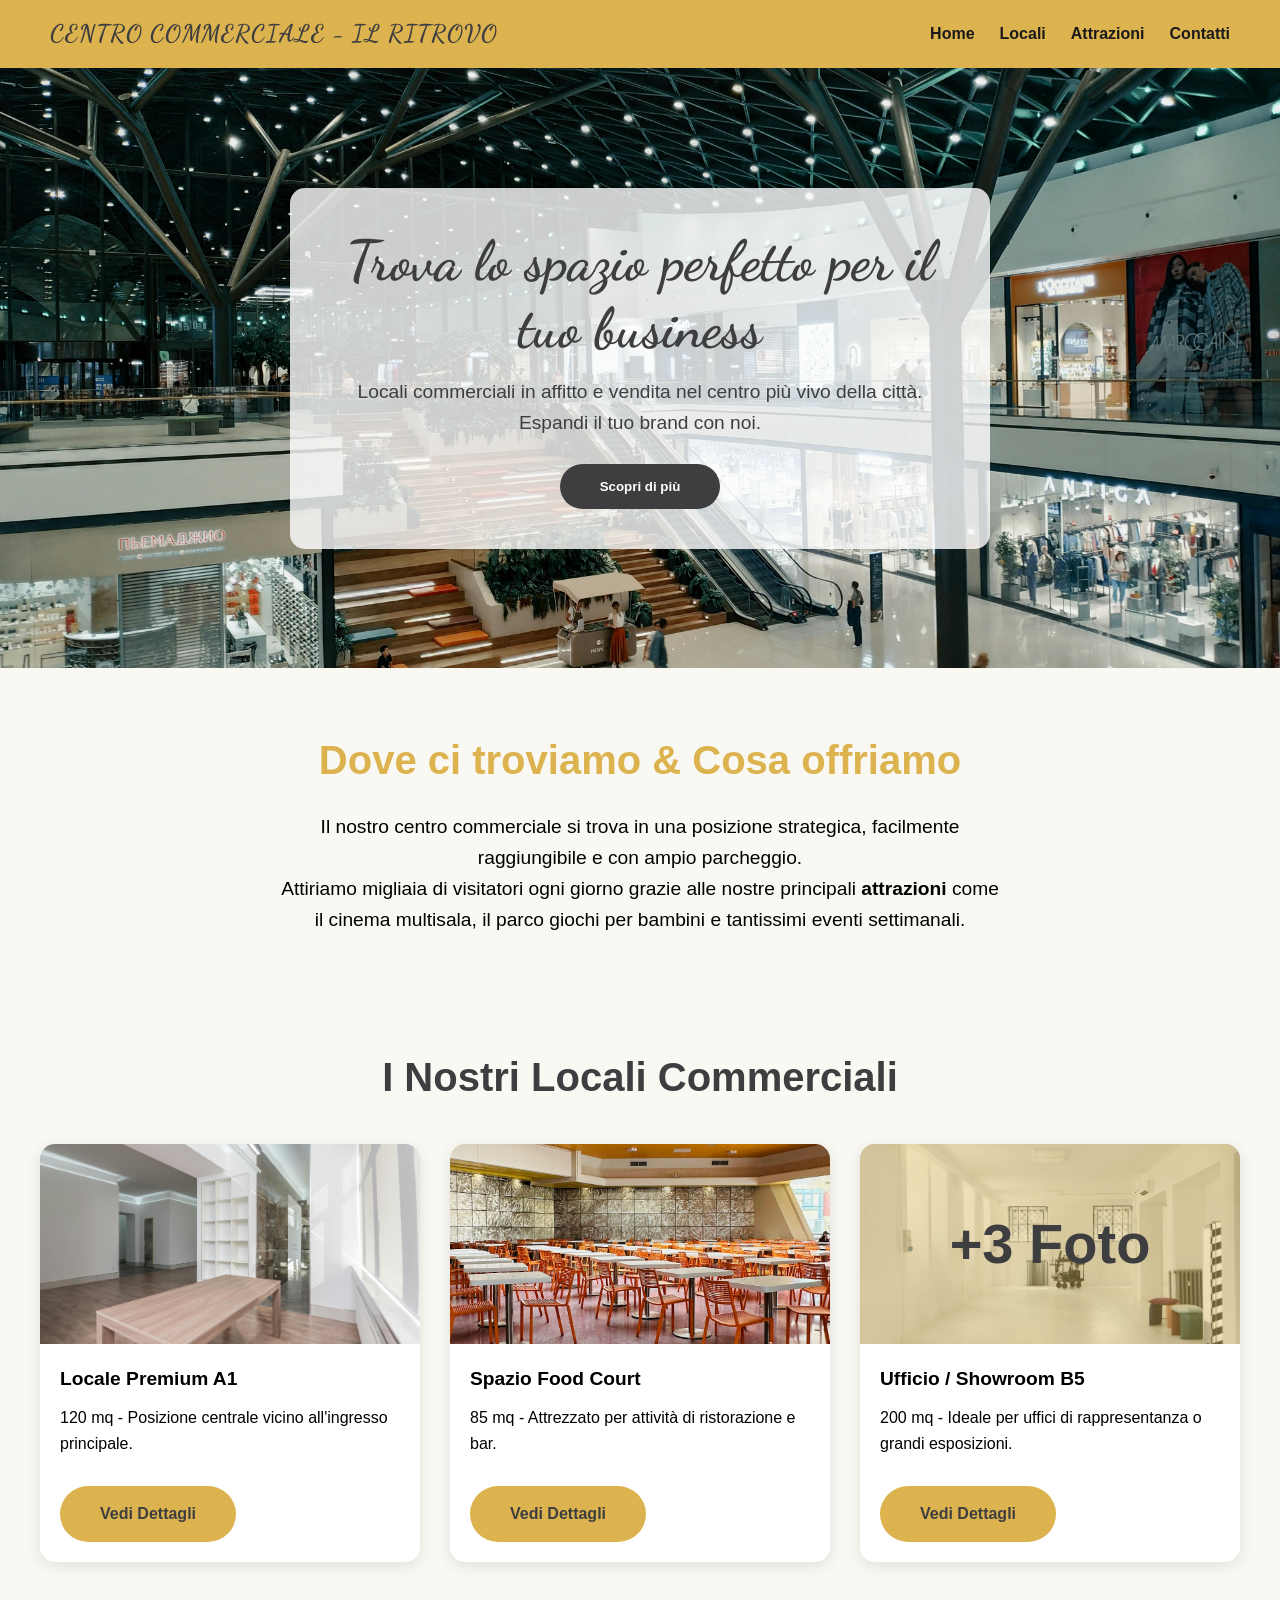
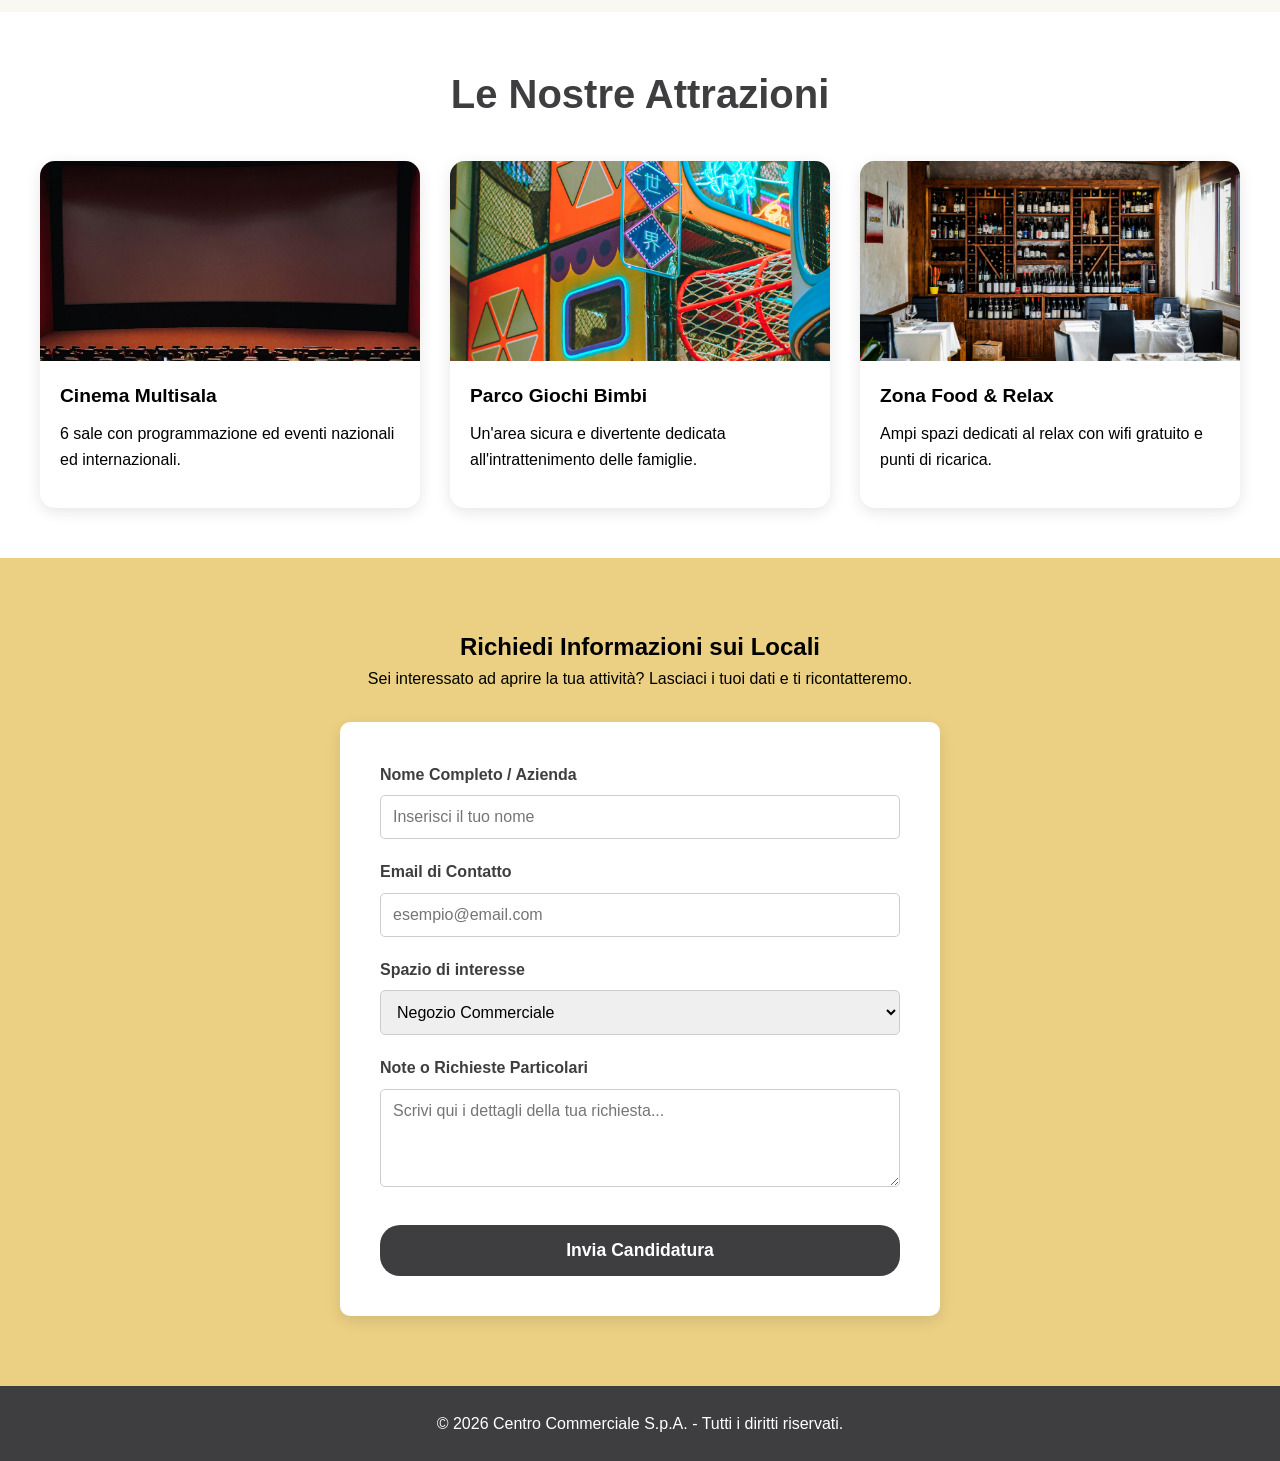
<file: index.html>
<!DOCTYPE html>
<html lang="it">

<head>
    <meta charset="UTF-8">
    <meta name="viewport" content="width=device-width, initial-scale=1.0">
    <title>Centro Commerciale - Spazi & Locali</title>
    <link rel="stylesheet" href="style.css">

</head>

<body>
    <header>
        <nav class="navbar">
            <div class="logo">Centro Commerciale - Il Ritrovo</div>
            <ul class="nav-links">
                <li><a href="#">Home</a></li>
                <li><a href="#locali">Locali</a></li>
                <li><a href="#attrazioni">Attrazioni</a></li>
                <li><a href="#contatti">Contatti</a></li>
            </ul>
        </nav>
    </header>

    <main>
        <section class="hero">
            <div class="hero-content">
                <h1>Trova lo spazio perfetto per il tuo business</h1>
                <p>Locali commerciali in affitto e vendita nel centro più vivo della città. Espandi il tuo brand con
                    noi.</p>
                <button class="btn btn-disabled">Scopri di più</button>
            </div>
        </section>

        <section class="info-section">
            <h2>Dove ci troviamo & Cosa offriamo</h2>
            <p>Il nostro centro commerciale si trova in una posizione strategica, facilmente raggiungibile e con ampio
                parcheggio.</p>
            <p>Attiriamo migliaia di visitatori ogni giorno grazie alle nostre principali <strong>attrazioni</strong>
                come il cinema multisala, il parco giochi per bambini e tantissimi eventi settimanali.</p>
        </section>

        <section id="locali" class="grid-section">
            <h2>I Nostri Locali Commerciali</h2>
            <div class="card-grid">

                <a href="locali.html" class="card-link">
                    <div class="card">
                        <div class="card-img">
                            <img src="./assets/img/locale1.jpg" alt="Locale 1">
                        </div>
                        <div class="card-body">
                            <h3>Locale Premium A1</h3>
                            <p>120 mq - Posizione centrale vicino all'ingresso principale.</p>
                            <span class="btn btn-card">Vedi Dettagli</span>
                        </div>
                    </div>
                </a>

                <a href="locali.html" class="card-link">
                    <div class="card">
                        <div class="card-img">
                            <img src="./assets/img/locale2.jpg" alt="Locale 2">
                        </div>
                        <div class="card-body">
                            <h3>Spazio Food Court</h3>
                            <p>85 mq - Attrezzato per attività di ristorazione e bar.</p>
                            <span class="btn btn-card">Vedi Dettagli</span>
                        </div>
                    </div>
                </a>

                <a href="locali.html" class="card-link">
                    <div class="card">
                        <div class="card-img overlay-container">
                            <img src="./assets/img/locale3.jpg" alt="Locale 3">
                            <div class="gallery-overlay">+3 Foto</div>
                        </div>
                        <div class="card-body">
                            <h3>Ufficio / Showroom B5</h3>
                            <p>200 mq - Ideale per uffici di rappresentanza o grandi esposizioni.</p>
                            <span class="btn btn-card">Vedi Dettagli</span>
                        </div>
                    </div>
                </a>

            </div>
        </section>

        <section id="attrazioni" class="grid-section bg-light">
            <h2>Le Nostre Attrazioni</h2>
            <div class="card-grid">
                <div class="card">
                    <div class="card-img">
                        <img src="./assets/img/cinema.jpg" alt="Cinema">
                    </div>
                    <div class="card-body">
                        <h3>Cinema Multisala</h3>
                        <p>6 sale con programmazione ed eventi nazionali ed internazionali.</p>
                    </div>
                </div>
                <div class="card">
                    <div class="card-img">
                        <img src="./assets/img/parcogiochi.jpg" alt="Parco Giochi">
                    </div>
                    <div class="card-body">
                        <h3>Parco Giochi Bimbi</h3>
                        <p>Un'area sicura e divertente dedicata all'intrattenimento delle famiglie.</p>
                    </div>
                </div>
                <div class="card">
                    <div class="card-img">
                        <img src="./assets/img/ristorante.jpg" alt="Ristorante e Area Relax">
                    </div>
                    <div class="card-body">
                        <h3>Zona Food & Relax</h3>
                        <p>Ampi spazi dedicati al relax con wifi gratuito e punti di ricarica.</p>
                    </div>
                </div>
            </div>
        </section>

        <section id="contatti" class="form-section">
            <h2>Richiedi Informazioni sui Locali</h2>
            <p>Sei interessato ad aprire la tua attività? Lasciaci i tuoi dati e ti ricontatteremo.</p>

            <form action="#" method="POST" class="contact-form">
                <div class="form-group">
                    <label for="nome">Nome Completo / Azienda</label>
                    <input type="text" id="nome" name="nome" required placeholder="Inserisci il tuo nome">
                </div>

                <div class="form-group">
                    <label for="email">Email di Contatto</label>
                    <input type="email" id="email" name="email" required placeholder="esempio@email.com">
                </div>

                <div class="form-group">
                    <label for="tipo-locale">Spazio di interesse</label>
                    <select id="tipo-locale" name="tipo-locale">
                        <option value="negozio">Negozio Commerciale</option>
                        <option value="ristorazione">Locale Ristorazione / Bar</option>
                        <option value="ufficio">Ufficio / Showroom</option>
                    </select>
                </div>

                <div class="form-group">
                    <label for="messaggio">Note o Richieste Particolari</label>
                    <textarea id="messaggio" name="messaggio" rows="4"
                        placeholder="Scrivi qui i dettagli della tua richiesta..."></textarea>
                </div>

                <button type="submit" class="btn btn-submit">Invia Candidatura</button>
            </form>
        </section>
    </main>

    <footer>
        <p>&copy; 2026 Centro Commerciale S.p.A. - Tutti i diritti riservati.</p>
    </footer>

</body>

</html>
</file>
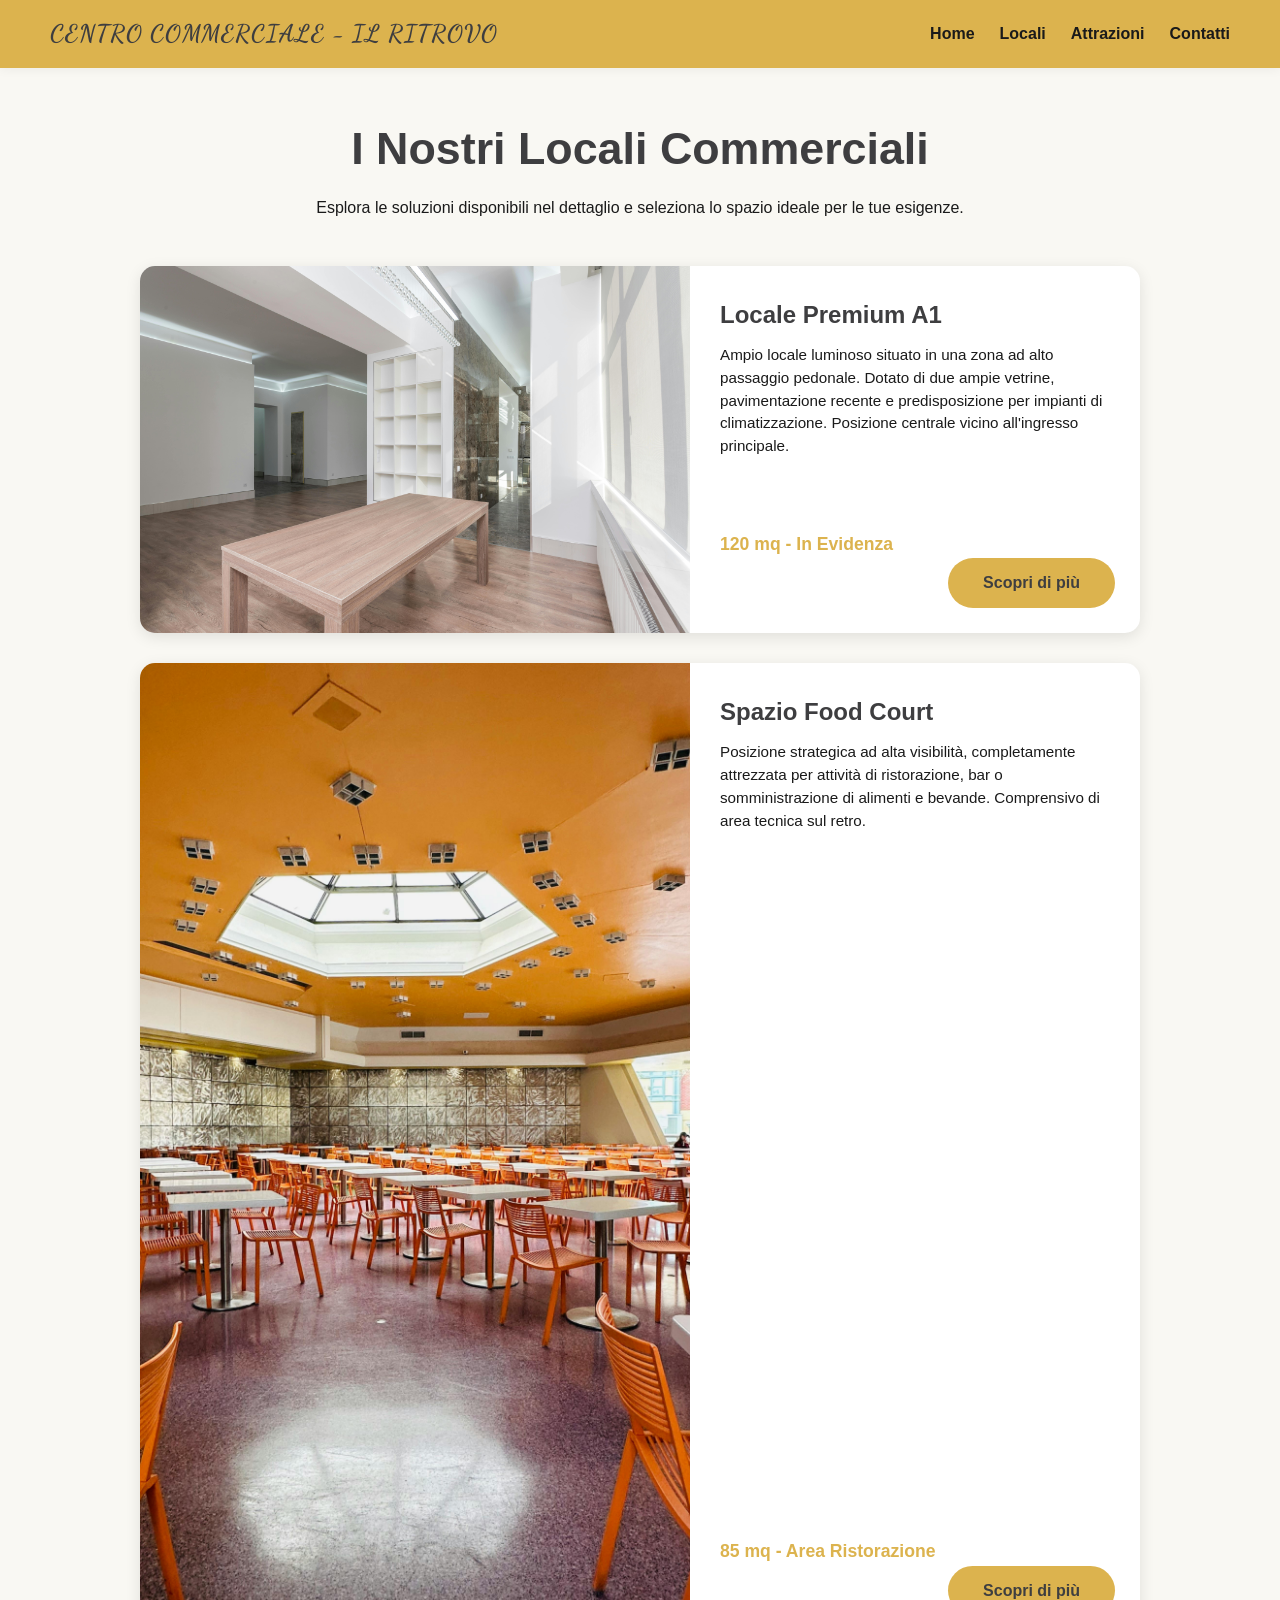
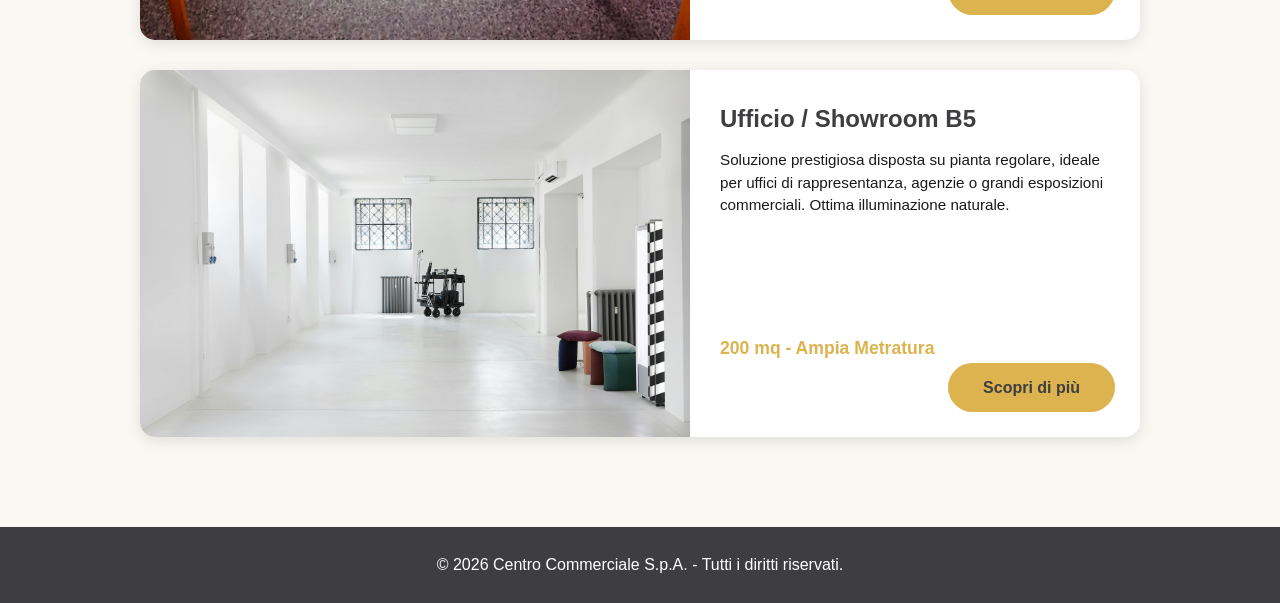
<file: locali.html>
<!DOCTYPE html>
<html>
    <head>
        <meta charset="utf-8">
        <meta http-equiv="X-UA-Compatible" content="IE=edge">
        <title>Centro Commerciale - Spazi & Locali</title>
        <meta name="description" content="">
        <meta name="viewport" content="width=device-width, initial-scale=1">
        <link rel="stylesheet" href="locali.css">

      </head>

<body>
    <header>
        <nav class="navbar">
            <div class="logo">Centro Commerciale - Il Ritrovo</div>
            <ul class="nav-links">
                <li><a href="index.html">Home</a></li>
                <li><a href="index.html#locali">Locali</a></li>
                <li><a href="index.html#attrazioni">Attrazioni</a></li>
                <li><a href="index.html#contatti">Contatti</a></li>
            </ul>
        </nav>
    </header>

    <main>
        <section class="intro-section">
            <h1>I Nostri Locali Commerciali</h1>
            <p>Esplora le soluzioni disponibili nel dettaglio e seleziona lo spazio ideale per le tue esigenze.</p>
        </section>

        <section class="list-section">
            
            <article class="card-orizzontale">
                <div class="card-orizzontale-img">
                    <img src="./assets/img/locale1.jpg" alt="Locale Premium A1">
                </div>
                <div class="card-orizzontale-body">
                    <h3>Locale Premium A1</h3>
                    <p class="descrizione">
                        Ampio locale luminoso situato in una zona ad alto passaggio pedonale. Dotato di due ampie vetrine, pavimentazione recente e predisposizione per impianti di climatizzazione. Posizione centrale vicino all'ingresso principale.
                    </p>
                    <span class="prezzo">120 mq - In Evidenza</span>
                    <a href="#" class="btn-card-assoluto">Scopri di più</a>
                </div>
            </article>

            <article class="card-orizzontale">
                <div class="card-orizzontale-img">
                    <img src="./assets/img/locale2.jpg" alt="Spazio Food Court">
                </div>
                <div class="card-orizzontale-body">
                    <h3>Spazio Food Court</h3>
                    <p class="descrizione">
                        Posizione strategica ad alta visibilità, completamente attrezzata per attività di ristorazione, bar o somministrazione di alimenti e bevande. Comprensivo di area tecnica sul retro.
                    </p>
                    <span class="prezzo">85 mq - Area Ristorazione</span>
                    <a href="#" class="btn-card-assoluto">Scopri di più</a>
                </div>
            </article>

            <article class="card-orizzontale">
                <div class="card-orizzontale-img">
                    <img src="./assets/img/locale3.jpg" alt="Ufficio / Showroom B5">
                </div>
                <div class="card-orizzontale-body">
                    <h3>Ufficio / Showroom B5</h3>
                    <p class="descrizione">
                        Soluzione prestigiosa disposta su pianta regolare, ideale per uffici di rappresentanza, agenzie o grandi esposizioni commerciali. Ottima illuminazione naturale.
                    </p>
                    <span class="prezzo">200 mq - Ampia Metratura</span>
                    <a href="#" class="btn-card-assoluto">Scopri di più</a>
                </div>
            </article>

        </section>
    </main>

    <footer>
        <p>&copy; 2026 Centro Commerciale S.p.A. - Tutti i diritti riservati.</p>
    </footer>

</body>

</html>
</file>
<file: style.css>
@import url('https://fonts.googleapis.com/css2?family=Dancing+Script:wght@600;700&display=swap');

:root {
    --colore-primario: #dcb34e;
    --colore-primario-light: #ebd083;
    --colore-scuro: #3e3e40;
    --colore-testo: #1a1a1a;
    --colore-sfondo: #f9f8f3;
    --sfondo-card: #ffffff;
    --gap-griglia: 30px;
}

* {
    margin: 0;
    padding: 0;
    box-sizing: border-box;
}

body {
    font-family: 'Segoe UI', Tahoma, Geneva, Verdana, sans-serif;
    background-color: var(--colore-sfondo);
    line-height: 1.6;
}


/* Uso Flexbox per allineare il logo a sinistra e i link a destra.
   Con position: sticky (e top: 0) la barra rimane incollata in alto durante lo scroll. */

.navbar {
    color: #dcb34e;
    display: flex;
    justify-content: space-between;
    align-items: center;
    background-color: var(--sfondo-card);
    padding: 15px 50px;
    position: sticky;
    z-index: 100000;
    top: 0;
    background-color: var(--colore-primario);
}

.logo {
    font-size: 1.5rem;
    font-weight: bold;
    color: var(--colore-scuro);
    text-transform: uppercase;
    letter-spacing: 1px;
    font-family: 'Dancing Script', cursive;
}

.nav-links {
    display: flex;
    list-style: none;
    gap: 25px;
}

.nav-links a {
    text-decoration: none;
    color: var(--colore-testo);
    font-weight: 600;
    transition: color 0.3s ease;
}

.nav-links a:hover {
    color: rgb(45, 66, 255)
}

/* HERO SECTION (SFONDO PRINCIPALE) */
/* background-size: cover è fondamentale perché adatta l'immagine senza deformarla. */
.hero {
    height: 600px;
    background-image: url('assets/img/SfondoPrincipale.jpg');
    background-color: var(--colore-primario);
    background-size: cover;
    background-position: center;
    background-repeat: no-repeat;
    display: flex;
    align-items: center;
    justify-content: center;
    padding: 100px 20px;
    text-align: center;
    color: var(--colore-scuro);
}

.hero-content {
    background-color: rgba(255, 255, 255, 0.8);
    padding: 40px;
    border-radius: 15px;
    max-width: 700px;
    width: 100%;
    margin: 0 auto;
}

.hero-content h1 {
    font-family: 'Dancing Script', cursive;
    font-size: 3.5rem;
    margin-bottom: 15px;
    line-height: 1.2;
}

.hero-content p {
    font-size: 1.2rem;
    margin-bottom: 25px;
}


/*bottoni*/

/* Imposto le transizioni per fare in modo che 
   il cambio di colore sull'hover sia fluido e non a scatto. */

.btn {
    display: inline-block;
    padding: 15px 40px;
    border-radius: 30px;
    text-decoration: none;
    font-weight: bold;
    border: none;
    cursor: pointer;
    transition: background-color 0.3s ease;

}

.btn-disabled {
    background-color: var(--colore-scuro);
    color: white;
    cursor: pointer;
}

.btn-card {
    background-color: var(--colore-primario);
    color: var(--colore-scuro);
    margin-top: 15px;
}

.btn-card:hover {
    background-color: var(--colore-scuro);
    color: white;
}

/*section delle info */
.info-section {
    padding: 60px 40px;
    max-width: 800px;
    margin: 0 auto;
    text-align: center;
}

.info-section h2 {
    font-size: 2.5rem;
    color: var(--colore-primario);
    margin-bottom: 20px;
}

.info-section p {
    font-size: 1.2rem;
}


/* grid e card */

.grid-section {
    padding: 50px 40px;

}

.grid-section h2 {
    text-align: center;
    font-size: 2.5rem;
    margin-bottom: 35px;
    color: var(--colore-scuro);
}

.bg-light {
    background-color: var(--sfondo-card)
}

.card-grid {
    display: grid;
    grid-template-columns: repeat(3, 1fr);
    /*3 frz uguali, (odio le grid) dice al browser di creare esattamente 3 colonne 
   occupando una frazione di spazio uguale ciascuna.*/
    gap: var(--gap-griglia);
    margin: 0 auto;
    max-width: 1200px;
}

.card {
    background-color: var(--sfondo-card);
    border-radius: 15px;
    overflow: hidden;
    box-shadow: 0 4px 15px rgba(0, 0, 0, 0.1);
    display: flex;
    flex-direction: column;
}

.card:hover {
    transform: translateY(-10px);
}
/* Pulisco il tag <a> in modo che non sembri un link con la linea in basso */
.card-link {
    text-decoration: none;
    color: inherit;
    /*colori della card*/
    display: block;
}


.card-img {
    height: 200px;
    background-color: #c5c3c3;
    display: flex;
    align-items: center;
    justify-content: center;
    justify-content: center;
    overflow: hidden;
    /* Taglia l'immagine se è più grande del box da 200px */
    position: relative;
}

.card-img img {
    width: 100%;
    height: 100%;
    object-fit: cover;
}



.placeholder-img-att {
    background-color: var(--colore-primario-light);
}

.card-body {
    padding: 20px;
    display: flex;
    flex-direction: column;
    flex-grow: 1;
    /*bottone in fondo al contenitore (belle le flex)*/
    align-items: flex-start;
}

.card-body h3 {
    margin-bottom: 10px;
    font-size: 1.2rem;
}

.card-body p {
    flex-grow: 1;
    margin-bottom: 15px;
}


.overlay-container {
    position: relative;
}


.gallery-overlay {
    position: absolute;
    top: 0;
    left: 0;
    right: 0;
    bottom: 0;
    background-color: rgba(220, 179, 78, 0.4);
    display: flex;
    align-items: center;
    justify-content: center;
    font-size: 3.5rem;
    font-weight: bold;
    color: var(--colore-scuro);
    z-index: 2;
}

.form-section {
    padding: 70px 20px;
    background-color: var(--colore-primario-light);
    text-align: center;
}

.contact-form {
    max-width: 600px;
    margin: 30px auto 0;
    background-color: var(--sfondo-card);
    padding: 40px;
    border-radius: 10px;
    box-shadow: 0 5px 15px rgba(0, 0, 0, 0.1);
    text-align: left;
}


.form-group {
    margin-bottom: 20px;
}

.form-group label {
    display: block;
    margin-bottom: 8px;
    font-weight: bold;
    color: var(--colore-scuro);
}


/* Uso inherit sui font di input/textarea per mantenere coerenza col resto del sito */
.form-group input,
.form-group select,
.form-group textarea {
    width: 100%;
    padding: 12px;
    border: 1px solid #ccc;
    border-radius: 5px;
    font-family: inherit;
    font-size: 1rem;
}

.btn-submit {
    background-color: var(--colore-scuro);
    color: white;
    width: 100%;
    margin-top: 10px;
    border-radius: 5px;
    font-size: 1.1rem;
    border-radius: 20px;
}

.btn-submit:hover {
    background-color: var(--colore-testo);
}

footer {
    background-color: var(--colore-scuro);
    color: white;
    text-align: center;
    padding: 25px 20px;
}


/*test media query */

@media (max-width: 850px) {
    /* La griglia passa da 3 colonne a 1*/
    .card-grid {
        grid-template-columns: 1fr; 
    }
    
    .navbar {
        flex-direction: column;
        padding: 15px;
    }
    
    /* I link del menu si mettono al centro e vanno a capo se serve */
    .nav-links {
        margin-top: 15px;
        flex-wrap: wrap;
        justify-content: center;
    }
    
    /* Riduciamo un po' il font enorme del titolo sul telefono */
    .hero-content h1 {
        font-size: 2.3rem;
    }
}
</file>
<file: locali.css>
@import url('https://fonts.googleapis.com/css2?family=Dancing+Script:wght@600;700&display=swap');

/* Variabili (Identiche alla pagina principale) */
:root {
    --colore-primario: #dcb34e;
    --colore-primario-light: #ebd083;
    --colore-scuro: #3e3e40;
    --colore-testo: #1a1a1a;
    --colore-sfondo: #f9f8f3;
    --sfondo-card: #ffffff;
    --gap-griglia: 30px;
}

/* Reset e Tipografia Globale */
* {
    margin: 0;
    padding: 0;
    box-sizing: border-box;
}

body {
    font-family: 'Segoe UI', Tahoma, Geneva, Verdana, sans-serif;
    background-color: var(--colore-sfondo);
    line-height: 1.6;
    color: var(--colore-testo);
}

/* Barra di Navigazione */
.navbar {
    display: flex;
    justify-content: space-between;
    align-items: center;
    padding: 15px 50px;
    position: sticky;
    z-index: 100000;
    top: 0;
    background-color: var(--colore-primario);
    box-shadow: 0 2px 10px rgba(0, 0, 0, 0.05);
}

.logo {
    font-size: 1.5rem;
    font-weight: bold;
    color: var(--colore-scuro);
    text-transform: uppercase;
    letter-spacing: 1px;
    font-family: 'Dancing Script', cursive;
}

.nav-links {
    display: flex;
    list-style: none;
    gap: 25px;
}

.nav-links a {
    text-decoration: none;
    color: var(--colore-testo);
    font-weight: 600;
    transition: color 0.3s ease;
}

.nav-links a:hover {
    color: rgb(45, 66, 255);
}

/* Intestazione della Pagina dei Dettagli */
.intro-section {
    text-align: center;
    padding: calc(var(--gap-griglia) * 1.5) 20px;
}

.intro-section h1 {
    font-size: 2.8rem;
    color: var(--colore-scuro);
    margin-bottom: 10px;
}

/* Contenitore Lista Card */
.list-section {
    display: block;
    padding: 0 20px 60px 20px;
}

/* Layout Card Orizzontale */
.card-orizzontale {
    display: flex;
    align-items: stretch;
    margin: 0 auto var(--gap-griglia) auto;
    width: 100%;
    max-width: 1000px;
    background-color: var(--sfondo-card);
    border-radius: 15px; 
    overflow: hidden;
    box-shadow: 0 4px 15px rgba(0, 0, 0, 0.1); 
    transition: transform 0.3s ease; 
    min-height: 320px;
    text-decoration: none;
    color: inherit;
}

.card-orizzontale:hover {
    transform: translateY(-10px); 
}

/* Area Immagine */
.card-orizzontale-img {
    width: 55%;
    background-color: #c5c3c3;
}

.card-orizzontale-img img {
    width: 100%;
    height: 100%;
    object-fit: cover;
    display: block;
}

/* Area Testuale */
.card-orizzontale-body {
    width: 45%;
    padding: 30px;
    position: relative;
    display: flex;
    flex-direction: column;
    justify-content: flex-start;
}

.card-orizzontale-body h3 {
    font-size: 1.5rem;
    color: var(--colore-scuro);
    margin-bottom: 10px;
}

.card-orizzontale-body .descrizione {
    font-size: 0.95rem;
    line-height: 1.5;
    color: var(--colore-testo);
    margin-bottom: 15px;
}

.card-orizzontale-body .prezzo {
    font-size: 1.1rem;
    font-weight: bold;
    color: var(--colore-primario);
    margin-top: auto; 
    margin-bottom: 45px; 
}

/* Pulsante in Basso a Destra */
.btn-card-assoluto {
    position: absolute;
    bottom: 25px;
    right: 25px;
    display: inline-block;
    padding: 12px 35px;
    border-radius: 30px; 
    text-decoration: none;
    font-weight: bold;
    border: none;
    cursor: pointer;
    background-color: var(--colore-primario);
    color: var(--colore-scuro);
    transition: background-color 0.3s ease, color 0.3s ease;
    white-space: nowrap;
}

.btn-card-assoluto:hover {
    background-color: var(--colore-scuro);
    color: white;
}

/* Footer */
footer {
    background-color: var(--colore-scuro);
    color: white;
    text-align: center;
    padding: 25px 20px;
}

/* Media Queries (Design Responsivo) */
@media (max-width: 850px) {
    .navbar {
        flex-direction: column;
        padding: 15px;
    }

    .nav-links {
        margin-top: 15px;
        flex-wrap: wrap;
        justify-content: center;
    }

    /* Le card orizzontali diventano verticali su schermi piccoli */
    .card-orizzontale {
        flex-direction: column;
        min-height: auto;
    }

    .card-orizzontale-img, 
    .card-orizzontale-body {
        width: 100%;
    }

    .card-orizzontale-img {
        height: 200px;
    }

    .card-orizzontale-body {
        padding-bottom: 80px;
    }
}
</file>
